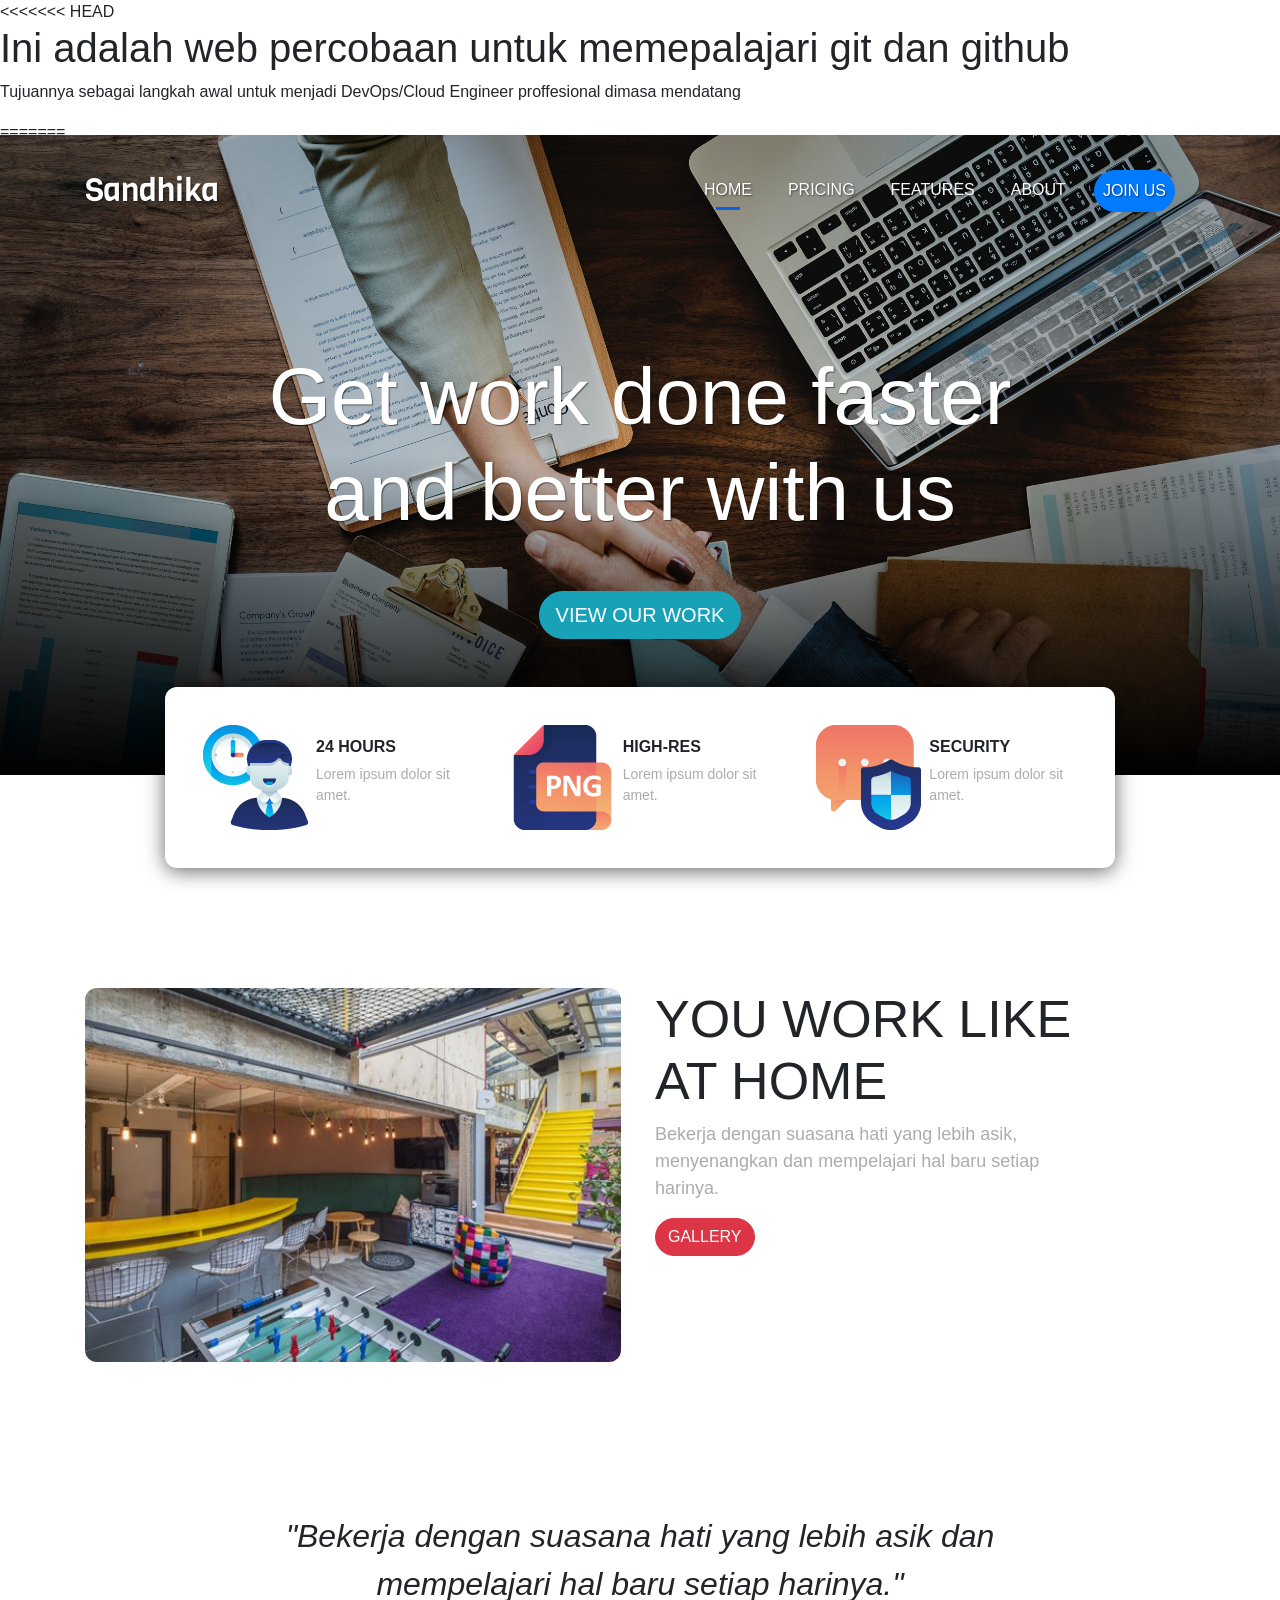
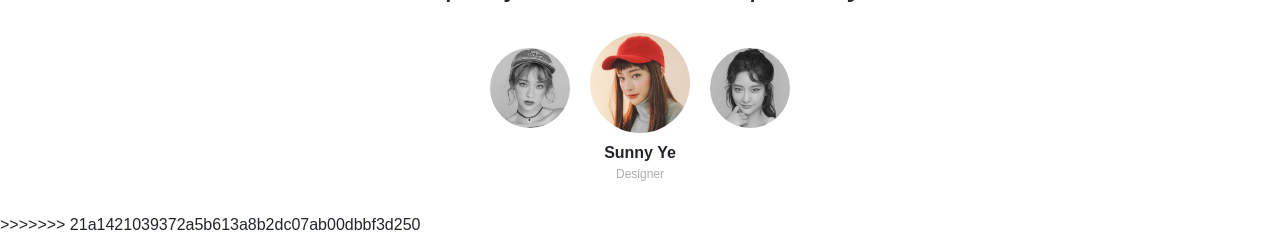
<file: index.html>
<<<<<<< HEAD
<!DOCTYPE html>
<html lang="en">
<head>
    <meta charset="UTF-8">
    <meta name="viewport" content="width=device-width, initial-scale=1.0">
      <title>Percobaan</title>
        <link rel="stylesheet" href="style.css">
</head>
<body>
    <h1> Ini adalah web percobaan untuk memepalajari git dan github</h1>
        <p> Tujuannya sebagai langkah awal untuk menjadi DevOps/Cloud Engineer proffesional dimasa mendatang</p>  
</body>
=======
<!doctype html>
<html lang="en">
  <head>
    <!-- Required meta tags -->
    <meta charset="utf-8">
    <meta name="viewport" content="width=device-width, initial-scale=1, shrink-to-fit=no">

    <!-- Bootstrap CSS -->
    <link rel="stylesheet" href="https://stackpath.bootstrapcdn.com/bootstrap/4.1.3/css/bootstrap.min.css" integrity="sha384-MCw98/SFnGE8fJT3GXwEOngsV7Zt27NXFoaoApmYm81iuXoPkFOJwJ8ERdknLPMO" crossorigin="anonymous">
    <link rel="stylesheet" href="css/style.css">

    <!-- Google Fonts -->
    <link href="https://fonts.googleapis.com/css?family=Viga" rel="stylesheet">

    <title>Sandhika Galih</title>
  </head>
  <body>


    <!-- Navbar -->
    <nav class="navbar navbar-expand-lg navbar-light">
      <div class="container">
        <a class="navbar-brand" href="#">Sandhika</a>
        <button class="navbar-toggler" type="button" data-toggle="collapse" data-target="#navbarNavAltMarkup" aria-controls="navbarNavAltMarkup" aria-expanded="false" aria-label="Toggle navigation">
          <span class="navbar-toggler-icon"></span>
        </button>
        <div class="collapse navbar-collapse" id="navbarNavAltMarkup">
          <div class="navbar-nav ml-auto">
            <a class="nav-item nav-link active" href="#">Home <span class="sr-only">(current)</span></a>
            <a class="nav-item nav-link" href="#">Pricing</a>
            <a class="nav-item nav-link" href="#">Features</a>
            <a class="nav-item nav-link" href="#">About</a>
            <a class="nav-item nav-link btn btn-primary text-white tombol" href="#">Join Us</a>
          </div>
        </div>
      </div>
    </nav>
    <!-- akhir Navbar -->

    <!-- Jumbotron -->
    <div class="jumbotron jumbotron-fluid">
      <div class="container">
        <h1 class="display-4">Get work done <span>faster</span> <br>and <span>better</span> with us</h1>
        <a href="#" class="btn btn-info btn-lg tombol">View Our Work</a>
      </div>
    </div>
    <!-- akhir Jumbotron -->


    <!-- container -->
    <div class="container">

      <!-- info panel -->
      <div class="row justify-content-center">
        <div class="col-10 info-panel">
          <div class="row">
            <div class="col-sm">
              <img src="img/employee.png" alt="Employee" class="img-fluid float-left">
              <h4>24 Hours</h4>
              <p>Lorem ipsum dolor sit amet.</p>
            </div>
            <div class="col-lg">
              <img src="img/hires.png" alt="HiRes" class="img-fluid float-left">
              <h4>High-Res</h4>
              <p>Lorem ipsum dolor sit amet.</p>
            </div>
            <div class="col-lg">
              <img src="img/security.png" alt="Security" class="img-fluid float-left">
              <h4>Security</h4>
              <p>Lorem ipsum dolor sit amet.</p>
            </div>
          </div>
        </div>
      </div>
      <!-- akhir info panel -->


      <!-- Workingspace -->
      <div class="row workingspace">
        <div class="col-lg-6">
          <img src="img/workingspace.png" alt="Working Space" class="img-fluid">
        </div>
        <div class="col-lg-5">
          <h2>You <span>Work</span> Like at <span>Home</span></h2>
          <p>Bekerja dengan suasana hati yang lebih asik, menyenangkan
            dan mempelajari hal baru setiap harinya.</p>
          <a href="#" class="btn btn-danger tombol">Gallery</a>
        </div>
      </div>
      <!-- akhir Workingspace -->


      <!-- Testimonial -->
      <section class="testimonial">
        <div class="row justify-content-center">
          <div class="col-lg-8">
            <p>"Bekerja dengan suasana hati yang lebih asik dan mempelajari hal baru setiap harinya."</p>
          </div>
        </div>
        <div class="row justify-content-center">
          <div class="col-lg-6 justify-content-center d-flex">
            <img src="img/img1.png" alt="Testimonial 1">
            <img src="img/img2.png" alt="Testimonial 2" class="img-main">
            <img src="img/img3.png" alt="Testimonial 3">
          </div>
        </div>
        <div class="row justify-content-center info-text">
          <div class="col-lg text-center">
            <h5>Sunny Ye</h5>
            <p>Designer</p>
          </div>
        </div>
      </section>
      <!-- akhir Testimonial -->


    </div>
    <!-- akhir container -->




    

    <!-- Optional JavaScript -->
    <!-- jQuery first, then Popper.js, then Bootstrap JS -->
    <script src="https://code.jquery.com/jquery-3.3.1.slim.min.js" integrity="sha384-q8i/X+965DzO0rT7abK41JStQIAqVgRVzpbzo5smXKp4YfRvH+8abtTE1Pi6jizo" crossorigin="anonymous"></script>
    <script src="https://cdnjs.cloudflare.com/ajax/libs/popper.js/1.14.3/umd/popper.min.js" integrity="sha384-ZMP7rVo3mIykV+2+9J3UJ46jBk0WLaUAdn689aCwoqbBJiSnjAK/l8WvCWPIPm49" crossorigin="anonymous"></script>
    <script src="https://stackpath.bootstrapcdn.com/bootstrap/4.1.3/js/bootstrap.min.js" integrity="sha384-ChfqqxuZUCnJSK3+MXmPNIyE6ZbWh2IMqE241rYiqJxyMiZ6OW/JmZQ5stwEULTy" crossorigin="anonymous"></script>
  </body>
>>>>>>> 21a1421039372a5b613a8b2dc07ab00dbbf3d250
</html>
</file>
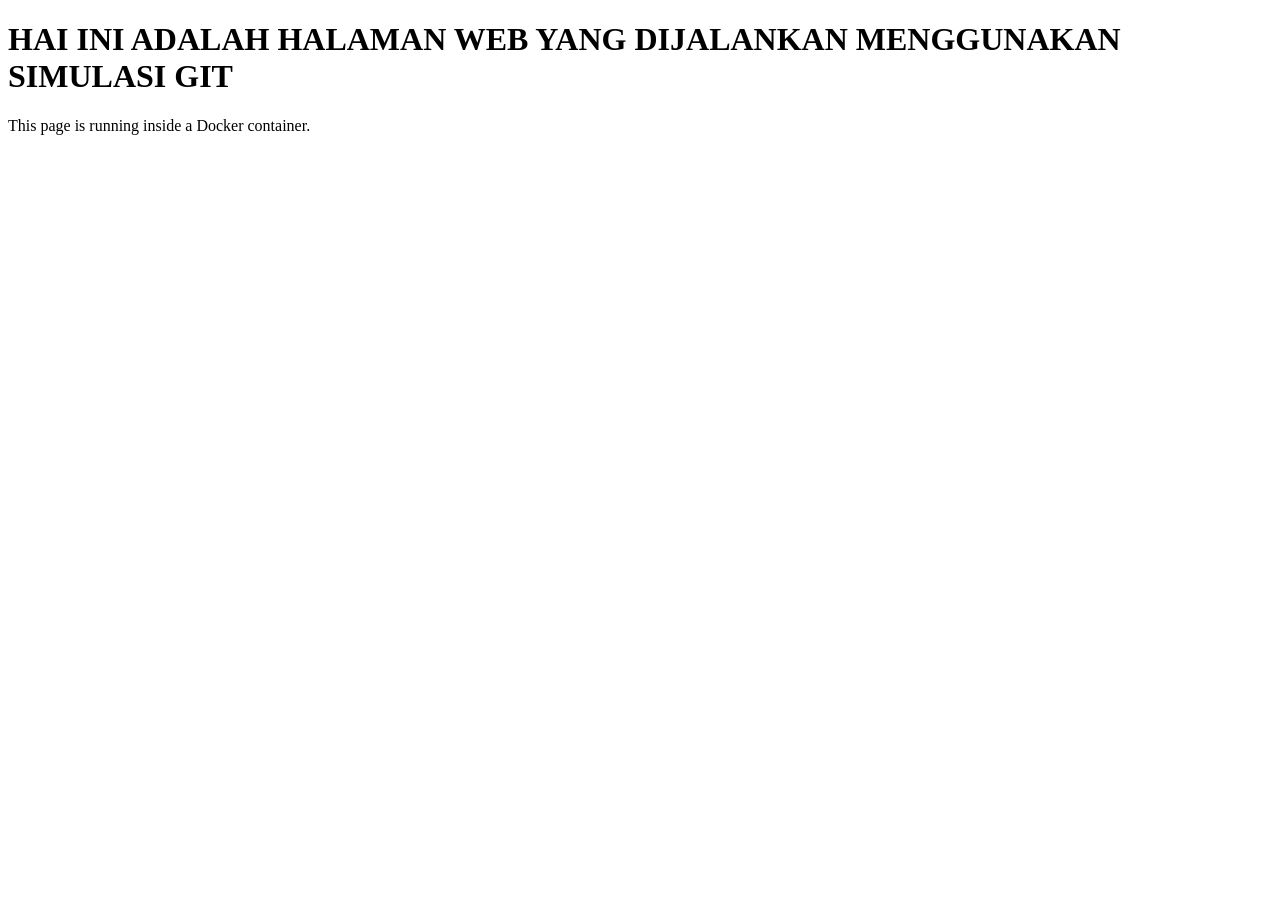
<file: DevOps/front.html>
<!DOCTYPE html>
<html>
<head>
    <title>FRONT WEB</title>
</head>
<body>
    <h1>HAI INI ADALAH HALAMAN WEB YANG DIJALANKAN MENGGUNAKAN SIMULASI GIT</h1>
    <p>This page is running inside a Docker container.</p>
</body>
</html>
</file>
<file: style.css>
/* style.css */
body {
    font-family: Arial, sans-serif;
    font-weight: bold;
    background-color: red;
    margin: 0;
    padding: 0;
    color: white; /* Agar teks lebih mudah dibaca di background merah */
}
</file>
<file: css/style.css>
/* Navbar */
.navbar-brand {
    font: 32px Viga;
}


/* Jumbotron */
.jumbotron {
    background: url(../img/jumbotron-bg.jpg);
    background-size: cover;
    height: 540px;
    position: relative;
    z-index: -1;
}

.jumbotron::after {
    content: '';
    display: block;
    position: absolute;
    width: 100%;
    height: 50%;
    background-image: linear-gradient(to top, rgba(0,0,0,1), rgba(0,0,0,0));
    bottom: 0;
}

.jumbotron .container {
    color: white;
    text-align: center;
    position: relative;
    z-index: 1;
}

.jumbotron .display-4 {
    font-weight: 200;
    font-size: 2.6em;
    margin-top: 100px;
    text-shadow: 1px 1px 1px rgba(0, 0, 0, 0.5);
    margin-bottom: 50px;
}

.jumbotron .display-4 span {
    font-weight: 500;
}



/* Info Panel */
.info-panel {
    background-color: white;
    padding: 30px;
    margin-top: -120px;
    border-radius: 12px;
    box-shadow: 0 3px 20px rgba(0, 0, 0, 0.6);
}

.info-panel h4 {
    font-size: 16px;
    font-weight: bold;
    margin-top: 20px;
    text-transform: uppercase;
}

.info-panel p {
    font-size: 14px;
    font-weight: lighter;
    color: #acacac;
}



/* Workingspace */
.workingspace {
    margin-top: 120px;
    text-align: center;
}

.workingspace img {
    margin-bottom: 20px;
}

.workingspace h2 {
    font-size: 52px;
    text-transform: uppercase;
    font-weight: 200;
}

.workingspace h2 span {
    font-weight: 500;
}

.workingspace p {
    font-size: 18px;
    color: #ACACAC;
    font-weight: 200;
}


/* Testimonial */
.testimonial {
    margin-top: 130px;
}

.testimonial p {
    font-size: 1.4em;
    text-align: center;
    font-weight: 200;
    font-style: italic;
    margin-bottom: 30px;
}

.testimonial img {
    width: 80px;
    height: 80px;
    margin: 10px;
    border-radius: 50%;
    filter: grayscale(1);
}

.testimonial .img-main {
    width: 100px;
    height: 100px;
    margin-top: -5px;
    filter: grayscale(0);
}

.testimonial .info-text h5 {
    font-size: 16px;
    font-weight: bold;
}

.testimonial .info-text p {
    font-size: 12px;
    margin-top: -5px;
    color: #acacac;
    font-style: normal;
}



/* Utility */
.tombol {
    border-radius: 40px;
    text-transform: uppercase;
}

/* RESPONSIVE */
@media (min-width: 992px) {
    .navbar {
        padding-top: 20px;
    }
    
    .navbar-brand, .nav-link {
        color: white !important;
        text-shadow: 1px 1px 2px rgba(0, 0, 0, 0.5)
    }

    .nav-link {
        text-transform: uppercase;
        margin-right: 20px;
    }

    .nav-link:hover::after,
    .nav-link.active::after {
        content: '';
        display: block;
        border-bottom: 3px solid #0B63DC;
        margin: auto;
        margin-bottom: -8px;
        width: 50%;
        padding-top: 5px;
    }


    .jumbotron {
        margin-top: -90px;
        height: 640px;
    }

    .jumbotron .display-4 {
        font-size: 5em;
        margin-top: 150px;
    }


    .workingspace {
        text-align: left;
    }


    .testimonial p {
        font-size: 2em;
    }

}
</file>
